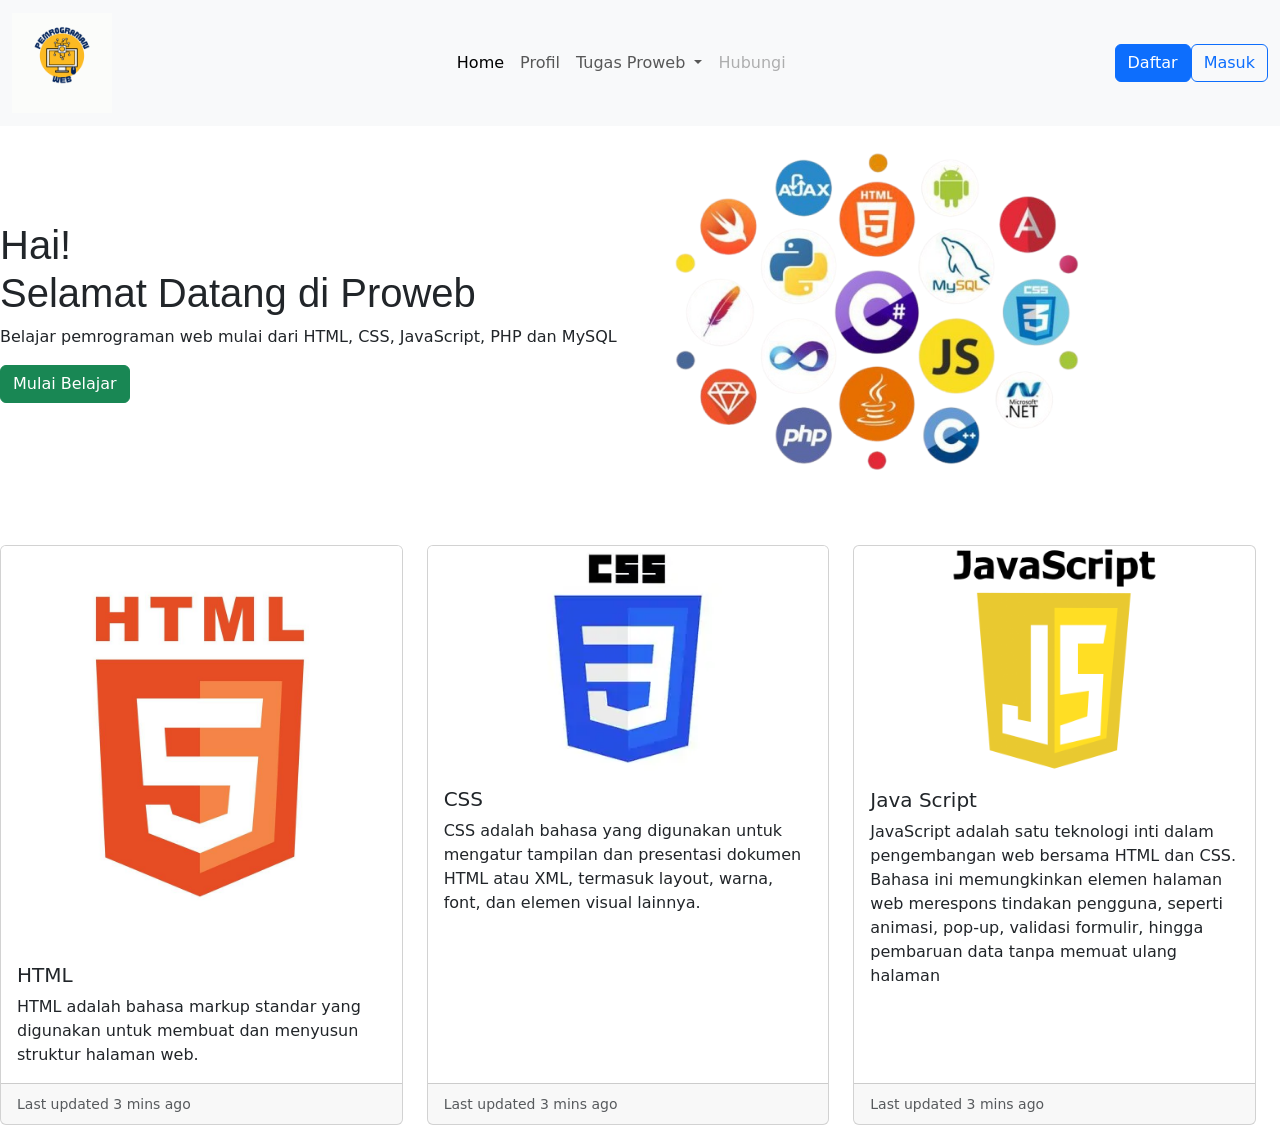
<file: index.html>
<!DOCTYPE html>
<html lang="en">
<head>
    <meta charset="UTF-8">
    <meta name="viewport" content="width=device-width, initial-scale=1.0">
    <title>Belajar Bootstrap</title>
    <link rel="stylesheet" href="bootstrap.css">
    <style>
@import url('https://fonts.googleapis.com/css2?family=Ruwudu:wght@400;500;600;700&display=swap');
</style>
</head>
<body>
    <nav class="navbar navbar-expand-lg bg-body-tertiary">
  <div class="container-fluid">
    <a class="navbar-brand">
      <img src="Yellow Blue White Modern Computer Store Logo.png" width="100">
    </a>
    <div class="col ms-auto"></div>
    <button class="navbar-toggler" type="button" data-bs-toggle="collapse" data-bs-target="#navbarSupportedContent" aria-controls="navbarSupportedContent" aria-expanded="false" aria-label="Toggle navigation">
      <span class="navbar-toggler-icon"></span>
    </button>
    <div class="collapse navbar-collapse" id="navbarSupportedContent">
      <ul class="navbar-nav me-auto mb-2 mb-lg-0">
        <li class="nav-item">
          <a class="nav-link active" aria-current="page" href="#">Home</a>
        </li>
        <li class="nav-item">
          <a class="nav-link" href="#">Profil</a>
        </li>
        <li class="nav-item dropdown">
          <a class="nav-link dropdown-toggle" href="#" role="button" data-bs-toggle="dropdown" aria-expanded="false">
            Tugas Proweb
          </a>
          <ul class="dropdown-menu">
            <li><a class="dropdown-item" href="tugas1.html">Tugas 1</a></li>
            <li><a class="dropdown-item" href="tugas2.html">Tugas 2</a></li>
            <li><a class="dropdown-item" href="tugas3.html">Tugas 3</a></li>
          </ul>
        </li>
        <li class="nav-item">
          <a class="nav-link disabled" aria-disabled="true">Hubungi</a>
        </li>
      </ul>
      <form class="d-flex" role="search">
        <a href="#" class="btn btn-primary">Daftar</a>
        <a href="#" class="btn btn-outline-primary">Masuk</a>
      </form>
    </div>
  </div>
</nav>
            <div class="row">
                <div class="col align-self-center">
                    
                    <h1 style="font-family : 'Franklin Gothic Medium', 'Arial Narrow', Arial, sans-serif">Hai!<br/>Selamat Datang di Proweb</h1>
                    <p>
                        Belajar pemrograman web mulai dari HTML, CSS, JavaScript, PHP dan MySQL
                    </p>
                    <a href="#" class="btn btn-success">Mulai Belajar</a>
                </div>
                <div class="col">
                    <img src="Foto3.png" alt="foto pemrograman" class="hero-img" width="450">
                </div>
                <div class="row row-cols-1 row-cols-md-3 g-4">
  <div class="col">
    <div class="card h-100">
      <img src="logo html.jpg" class="card-img-top" alt="HTML">
      <div class="card-body">
        <h5 class="card-title">HTML</h5>
        <p class="card-text">HTML adalah bahasa markup standar yang digunakan untuk membuat dan menyusun struktur halaman web.</p>
      </div>
      <div class="card-footer">
        <small class="text-body-secondary">Last updated 3 mins ago</small>
      </div>
    </div>
  </div>
  <div class="col">
    <div class="card h-100">
      <img src="OIP.webp" class="card-img-top" alt="CSS">
      <div class="card-body">
        <h5 class="card-title">CSS</h5>
        <p class="card-text">CSS adalah bahasa yang digunakan untuk mengatur tampilan dan presentasi dokumen HTML atau XML, termasuk layout, warna, font, dan elemen visual lainnya.</p>
      </div>
      <div class="card-footer">
        <small class="text-body-secondary">Last updated 3 mins ago</small>
      </div>
    </div>
  </div>
  <div class="col">
    <div class="card h-100">
      <img src="JavaScript-Symbol.png" class="card-img-top" alt="JavaScript">
      <div class="card-body">
        <h5 class="card-title">Java Script</h5>
        <p class="card-text">JavaScript adalah satu teknologi inti dalam pengembangan web bersama HTML dan CSS. Bahasa ini memungkinkan elemen halaman web merespons tindakan pengguna, seperti animasi, pop-up, validasi formulir, hingga pembaruan data tanpa memuat ulang halaman</p>
      </div>
      <div class="card-footer">
        <small class="text-body-secondary">Last updated 3 mins ago</small>
      </div>
    </div>
  </div>
</div>
            </div>
        </div>
    </section>
    <script src="bootstrap.bundle.js"></script>
</body>
</html>
</file>
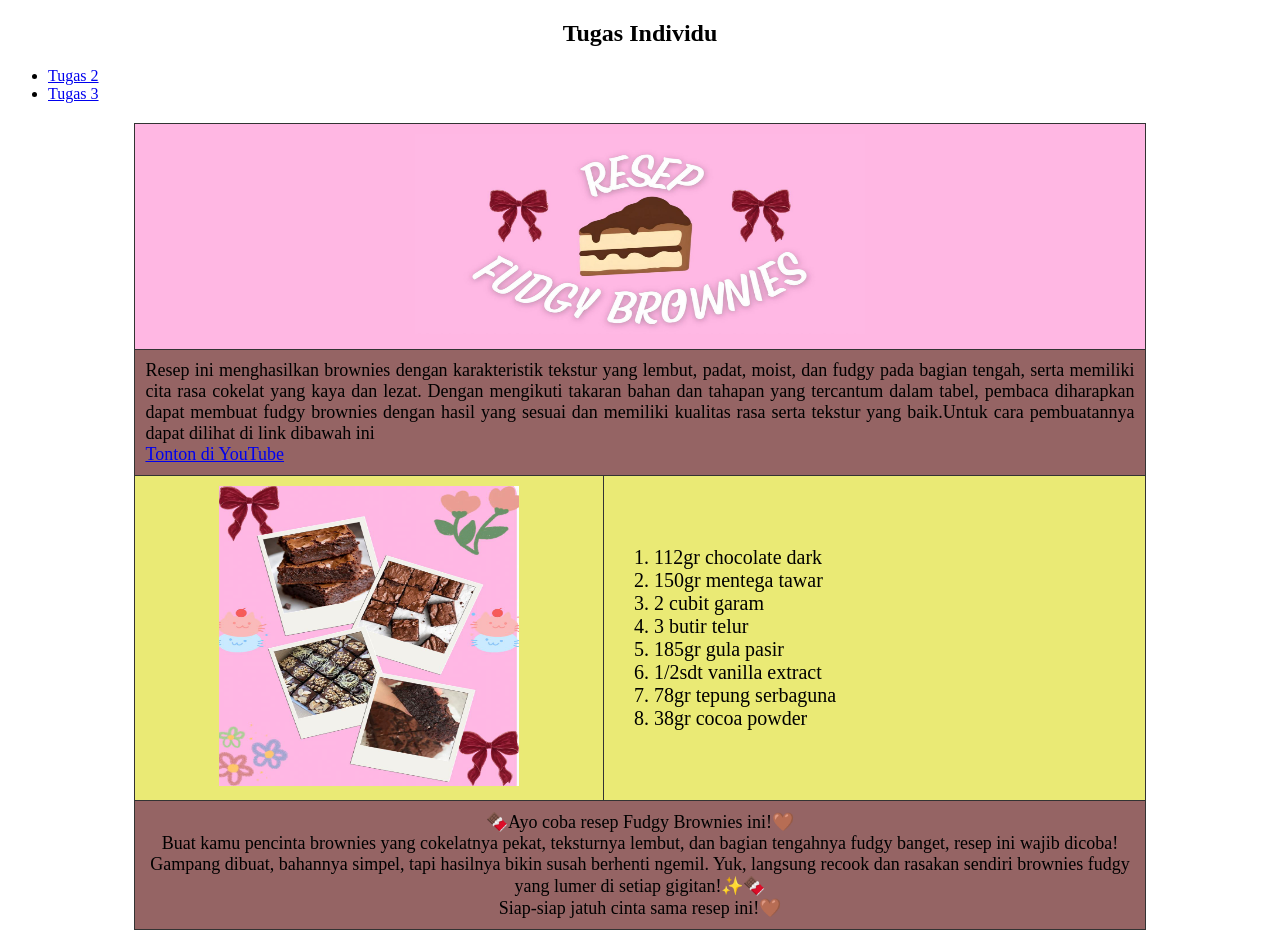
<file: tugas1.html>
<!DOCTYPE html>
<html lang="en">
<head>
    <meta charset="UTF-8">
    <meta name="viewport" content="width=device-width, initial-scale=1.0">
    <title>Tabel Data</title>
    <style>
        table {
            width: 80%;
            border-collapse: collapse;
            margin: 20px auto;
        }

        th, td {
            border: 1px solid #333;
            padding: 10px;
            text-align: center;
        }
        
        th {
            background-color: #ffb7e3
        }

        tr:nth-child(even) {
            background-color:  rgb(234, 234, 117);
        }

        tr:nth-child(1) {
            background-color: rgba(120, 58, 58, 0.783);
            font-size: 18px;
        }


    </style>
 </head>
 <h2 style="text-align: center;">Tugas Individu</h2>

    <table border="1" width="600px">
        <thead height="100px">
            <tr>
                <th colspan="2" style="text-align: center; vertical-align: middle;">
                    <img src="foto1.JPG.jpeg" width="450px" height="200px" alt="Resep Fudgy Brownies">
                </th>
            </tr>
        </thead>
        <tbody>
            <tr>
                <td colspan = "2" height="100px" style="text-align: justify;">Resep ini menghasilkan brownies dengan karakteristik tekstur yang lembut, padat, moist, dan fudgy pada bagian tengah, serta memiliki cita rasa cokelat yang kaya dan lezat. Dengan mengikuti takaran bahan dan tahapan yang tercantum dalam tabel, pembaca diharapkan dapat membuat fudgy brownies dengan hasil yang sesuai dan memiliki kualitas rasa serta tekstur yang baik.Untuk cara pembuatannya dapat dilihat di link dibawah ini<br><a href="https://youtu.be/IvptYHSYewo?si=1lIwqss63kUHG9h7" target="_blank">Tonton di YouTube</a></td>
            </tr>
             <tr height="300px">
                <td width="250px">
                    <img src="foto2.JPG.jpeg" width="300px" height="300px" alt="Fudgy Brownies">
                </td> 
                <td width="350px"><ol type="1" style="text-align: left; font-size:20px;">
                    <li>112gr chocolate dark</li>
                    <li>150gr mentega tawar</li>
                    <li>2 cubit garam</li>
                    <li>3 butir telur</li>
                    <li>185gr gula pasir</li>
                    <li>1/2sdt vanilla extract</li>
                    <li>78gr tepung serbaguna</li>
                    <li>38gr cocoa powder</li>
                </ol></td>
             </tr>
        </tbody>
        <tfoot>
            <tr>
                <td colspan="2" height="100px">🍫Ayo coba resep Fudgy Brownies ini!🤎 
                    <br>Buat kamu pencinta brownies yang cokelatnya pekat, teksturnya lembut, dan bagian tengahnya fudgy banget, resep ini wajib dicoba!
                    <br>Gampang dibuat, bahannya simpel, tapi hasilnya bikin susah berhenti ngemil. Yuk, langsung recook dan rasakan sendiri brownies fudgy yang lumer di setiap gigitan!✨🍫
                    <br>Siap-siap jatuh cinta sama resep ini!🤎</td>
                <p>
                    <ul>
                        <li><a href="tugas2.html">Tugas 2</a></li>
                        <li><a href="tugas3.html">Tugas 3</a></li>
                    </ul>
                </p>
            </tr>

        </tfoot>
    </table>
</body>
</html>
</file>
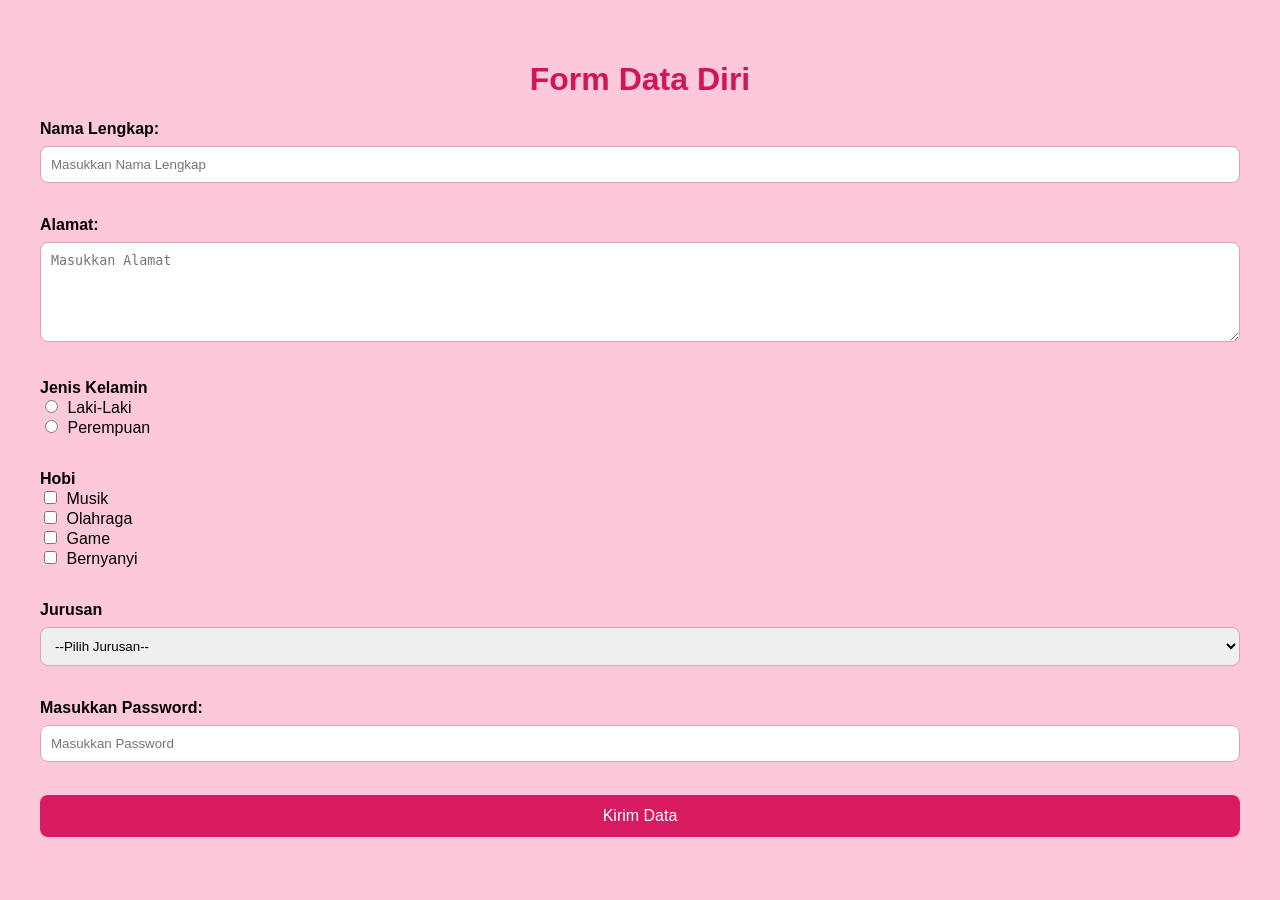
<file: tugas2.html>
<!DOCTYPE html>
<html lang="en">
<head>
    <meta charset="UTF-8">
    <meta name="viewport" content="width=>, initial-scale=1.0">
    <title>Tugas 2 HTML Pemrograman Web</title>
    <link rel="stylesheet" href="form.css">
</head>
<body>
    <h1>Form Data Diri</h1>
    <form>
        <label for="nama">Nama Lengkap:</label>
        <input type="text" id="nama" name="nama"placeholder="Masukkan Nama Lengkap">
        <br><br>
        <label for="alamat">Alamat:</label>
        <textarea id="alamat" name="alamat" placeholder="Masukkan Alamat"></textarea>
        <br><br>
        <label>Jenis Kelamin</label>
        <div class="pilihan">
            <input type="radio" id="laki-laki" name="jenis_kelamin" value="Laki-laki">
            <label for="laki-laki">Laki-Laki</label>
            <br>
            <input type="radio" id="perempuan" name="jenis_kelamin" value="Perempuan">
            <label for="perempuan">Perempuan</label>
        </div>
        <br>
        <label>Hobi</label>
        <div class="pilihan">
            <input type="checkbox" id="musik" name="hobi" value="Musik">
            <label for="musik">Musik</label>
            <br>
            <input type="checkbox" id="olahraga" name="hobi" value="Olahraga">
            <label for="olahraga">Olahraga</label>
            <br>
            <input type="checkbox" id="game" name="hobi" value="Game">
            <label for="game">Game</label>
            <br>
            <input type="checkbox" id="bernyanyi" name="hobi" value="Bernyanyi">
            <label for="bernyanyi">Bernyanyi</label>
        </div>
        <br>
        <label for="jurusan">Jurusan</label>
        <select id="jurusan" name="jurusan">
            <option value="">--Pilih Jurusan--</option>
            <option value="tekologi informasi">Teknologi Informasi</option>
            <option value="ilmu komputer">Ilmu Komputer</option>
            <option value="teknik informatika">Teknik Informatika</option>
            <option value="sains data dan kecerdasan buatan">Sains Data dan Kecerdasan Buatan</option>"
            <option value="lainnya">Lainnya</option>
        </select>
        <br><br>
        <label for="password">Masukkan Password:</label>
        <input type="password" id="password" name="password" placeholder="Masukkan Password">
        <br><br>
        <input type="submit" value="Kirim Data">
    </form>
</div>
</body>
</html>
</file>
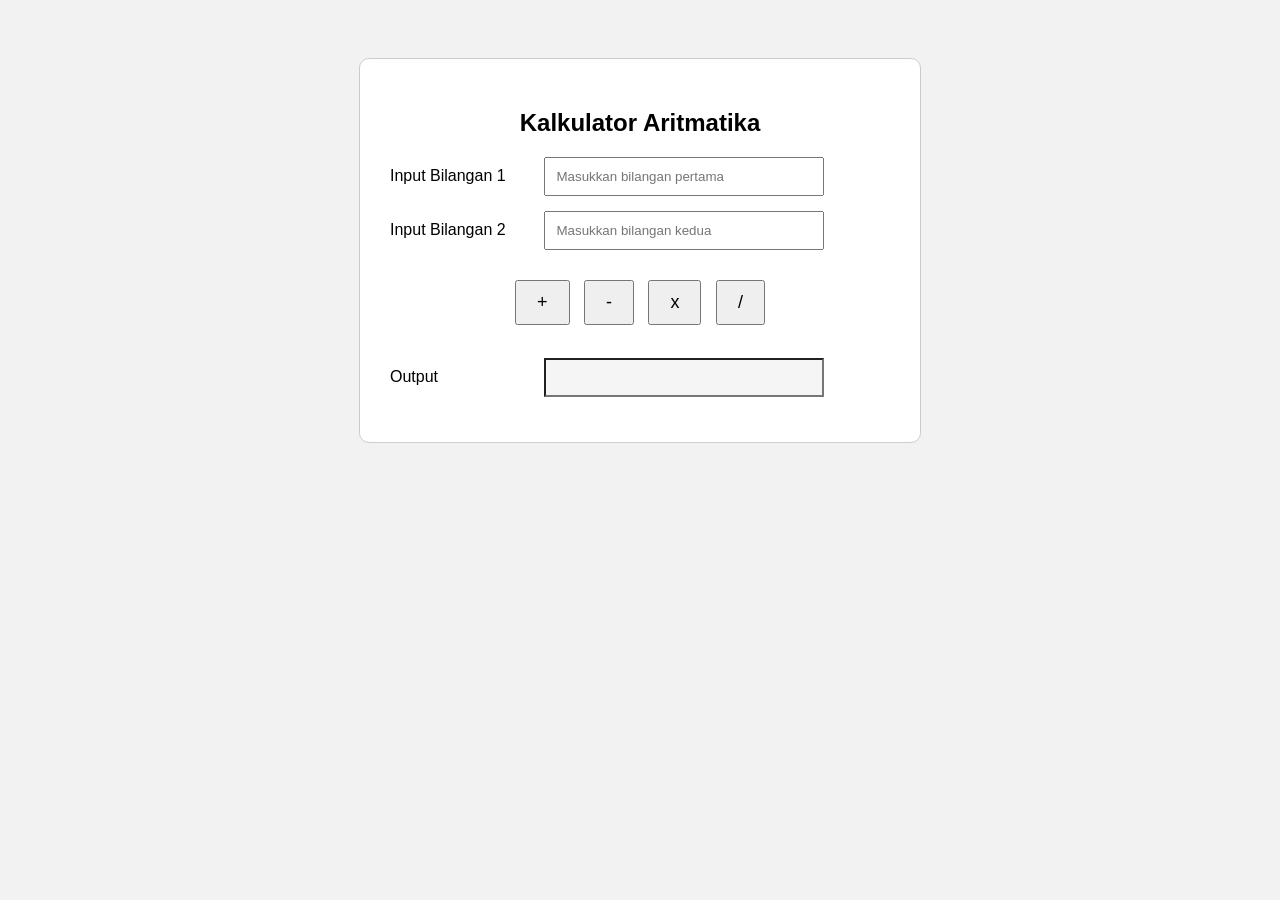
<file: tugas3.html>
<!DOCTYPE html>
<html lang="en">
<head>
    <meta charset="UTF-8">
    <meta name="viewport" content="width=device-width, initial-scale=1.0">
    <title>Kalkulator Sederhana</title>
    <style>
        body {
            font-family : Arial, Helvetica, sans-serif;
            background-color : #f2f2f2;
            padding : 50px;
        }
        .container {
            width : 500px;
            margin : auto;
            background-color : white;
            padding : 30px;
            border : 1px solid #ccc;
            border-radius : 10px;
        }
        h2 {
            text-align: center;
        }
        label {
            display : inline-block;
            width : 150px;
            margin-bottom: 15px;
        }
        input {
            width : 280px;
            padding : 10px;
            margin-bottom: 15px;
            box-sizing : border-box;
        }
        button {
            padding : 10px 20px;
            margin : 5px;
            cursor: pointer;
            font-size: 18px;
        }
        .tombol {
            text-align : center;
            margin : 10px 0;
        }
        #output {
            background-color: #f5f5f5;
        }       
    </style>
</head>
<body>
    <div class="container">

        <h2>Kalkulator Aritmatika</h2>

        <label for="bilangan1"> Input Bilangan 1</label>
        <input type="number" id="bilangan1" placeholder="Masukkan bilangan pertama">

        <br>

        <label for="bilangan2"> Input Bilangan 2</label>
        <input type="number" id="bilangan2" placeholder="Masukkan bilangan kedua">

        <div class="tombol">
            <button onclick="hitung('+')">+</button>
            <button onclick="hitung('-')">-</button>
            <button onclick="hitung('*')">x</button>
            <button onclick="hitung('/')">/</button>
        </div>

        <br>

        <label for="output">Output</label>
        <input type="text" id="output" readonly>
    </div>

    <script>
        function hitung(operator) {
            let bilangan1 = Number(document.getElementById("bilangan1").value);
            let bilangan2 = Number(document.getElementById("bilangan2").value);

            let hasil;

            if (operator === "+") {
                hasil = bilangan1 + bilangan2;
            }
            else if (operator === "-") {
                hasil = bilangan1 - bilangan2;
            }
            else if (operator === "*") {
                 hasil = bilangan1 * bilangan2;
            }
            else if (operator === "/") {
                
                if(bilangan2 === 0) {
                     hasil = "Tidak bisa dibagi 0";
                } else {
                    hasil = bilangan1 / bilangan2;
                }

            }

            document.getElementById("output").value = hasil;
        }
    </script>
</body>
</html>
</file>
<file: form.css>
body {
    font-family:Arial, Helvetica, sans-serif;
    background-color: #fdc8da;
    margin: 0;
    padding: 40px;
}
h1 {
   text-align: center;
   color: #ce1659;
}
label {
    font-weight: bold;
    color: #000000;
}

input[type="text"], input[type="password"], textarea, select {
    width: 100%;
    padding: 10px;
    margin-top: 8px;
    margin-bottom: 15px;
    box-sizing: border-box;
    border: 1px solid #e0a0b8;
    border-radius: 8px;
}
textarea {
    height: 100px;
}
.pilihan {
    margin-bottom: 15px;
}
.pilihan label {
    font-weight: normal;
}
input[type="radio"], input[type="checkbox"] {
    margin-right : 5px;
}

input[type="submit"] {
    width: 100%;
    padding: 12px;
    background-color: #d81b60;
    color: white;
    border: none;
    border-radius: 8px;
    font-size: 16px;
    cursor: pointer;
}
input[type="submit"]:hover {
    background-color: #ad1457;

}
</file>
